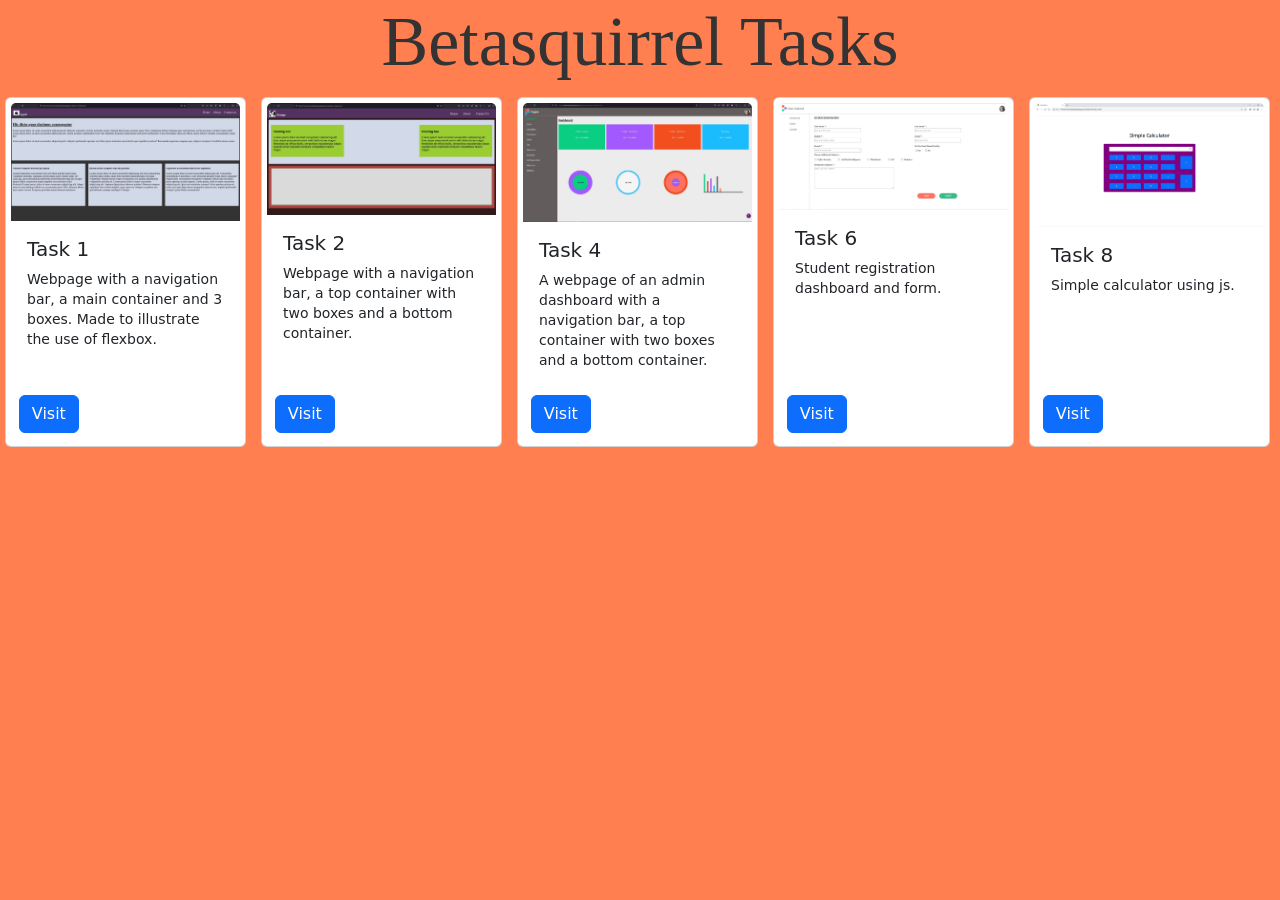
<file: index.html>
<!DOCTYPE html>
<html lang="en">
  <head>
    <meta charset="UTF-8" />
    <meta http-equiv="X-UA-Compatible" content="IE=edge" />
    <meta name="viewport" content="width=device-width, initial-scale=1.0" />
    <title>Tasks</title>
    <link rel="icon" href="https://img.icons8.com/nolan/96/list.png" type="image/png">
    <link
      href="https://cdn.jsdelivr.net/npm/bootstrap@5.0.2/dist/css/bootstrap.min.css"
      rel="stylesheet"
      integrity="sha384-EVSTQN3/azprG1Anm3QDgpJLIm9Nao0Yz1ztcQTwFspd3yD65VohhpuuCOmLASjC"
      crossorigin="anonymous"
    />
    <link
      rel="stylesheet"
      href="https://fonts.Visitogleapis.com/css?family=Tangerine"
    />
    <link rel="stylesheet" href="css/style.css" />
  </head>
  <body>
    <h1>Betasquirrel Tasks</h1>
    <div id="cards">
      <div class="card" style="width: 18rem">
        <img src="task-1/images/task-1.jpg" class="card-img-top" alt="..." />
        <div class="card-body">
          <h5 class="card-title">Task 1</h5>
          <p class="card-text">
            Webpage with a navigation bar, a main container and 3 boxes. Made to
            illustrate the use of flexbox.
          </p>
          <a
            href="https://haridinesh00.github.io/betasquirrel/task-1/index.html"
            class="btn btn-primary"
            >Visit</a
          >
        </div>
      </div>
      <div class="card" style="width: 18rem">
        <img src="task-2/images/task-2.jpg" class="card-img-top" alt="..." />
        <div class="card-body">
          <h5 class="card-title">Task 2</h5>
          <p class="card-text">
            Webpage with a navigation bar, a top container with two boxes and a
            bottom container.
          </p>
          <a
            href="https://haridinesh00.github.io/betasquirrel/task-2/index.html"
            class="btn btn-primary"
            >Visit</a
          >
        </div>
      </div>
      <div class="card" style="width: 18rem">
        <img src="task-4/images/task-4.jpg" class="card-img-top" alt="..." />
        <div class="card-body">
          <h5 class="card-title">Task 4</h5>
          <p class="card-text">
            A webpage of an admin dashboard with a navigation bar, a top
            container with two boxes and a bottom container.
          </p>
          <a
            href="https://haridinesh00.github.io/betasquirrel/task-4/index.html"
            class="btn btn-primary"
            >Visit</a
          >
        </div>
      </div>
      <div class="card" style="width: 18rem">
        <img src="task-6/images/task-6.jpg" class="card-img-top" alt="..." />
        <div class="card-body">
          <h5 class="card-title">Task 6</h5>
          <p class="card-text">
            Student registration dashboard and form.
          </p>
          <a
            href="https://haridinesh00.github.io/betasquirrel/task-6/index.html"
            class="btn btn-primary"
            >Visit</a
          >
        </div>
      </div>
      <div class="card" style="width: 18rem">
        <img src="task-8/images/task-8.png" class="card-img-top" alt="..." />
        <div class="card-body">
          <h5 class="card-title">Task 8</h5>
          <p class="card-text">
            Simple calculator using js.
          </p>
          <a
            href="https://haridinesh00.github.io/betasquirrel/task-8/index.html"
            class="btn btn-primary"
            >Visit</a
          >
        </div>
      </div>
    </div>
    <script
      src="https://cdn.jsdelivr.net/npm/bootstrap@5.0.2/dist/js/bootstrap.bundle.min.js"
      integrity="sha384-MrcW6ZMFYlzcLA8Nl+NtUVF0sA7MsXsP1UyJoMp4YLEuNSfAP+JcXn/tWtIaxVXM"
      crossorigin="anonymous"
    ></script>
  </body>
</html>
</file>
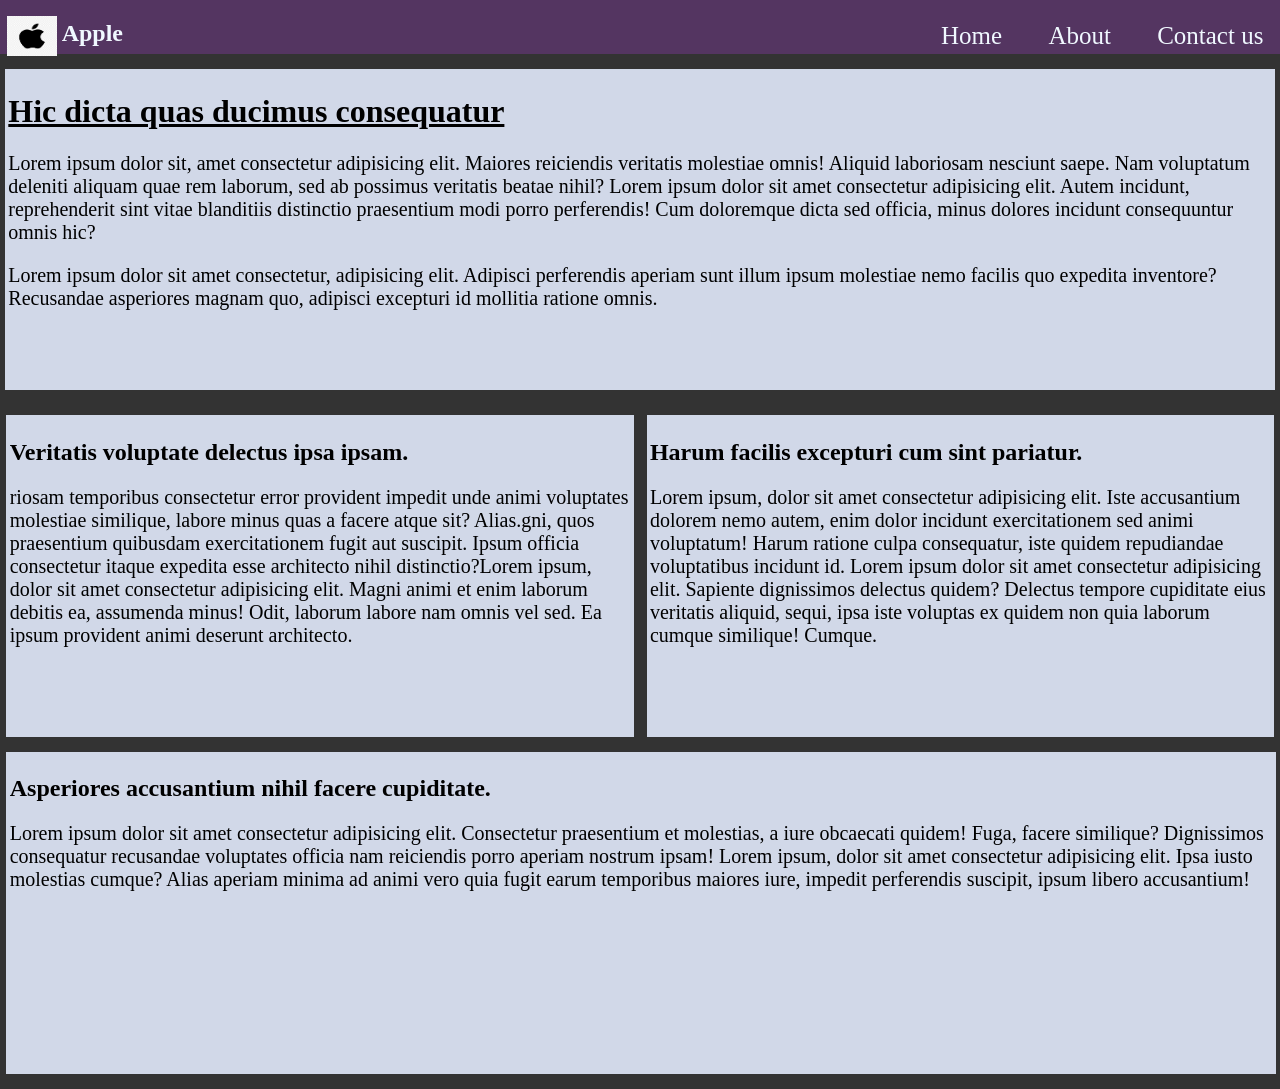
<file: task-1/index.html>
<!DOCTYPE html>
<html lang="en">
  <head>
    <meta charset="UTF-8" />
    <meta http-equiv="X-UA-Compatible" content="IE=edge" />
    <meta name="viewport" content="width=device-width, initial-scale=1.0" />
    <title>Task 4</title>
    <link rel="stylesheet" href="css/style.css" />
  </head>
  <body>
    <div id="navbar">
      <div class="left">
        <img src="images/images.png" width="50px" />
        <h2>Apple</h2>
      </div>
      <div class="right">
        <nav>
          <a href="#">Home</a>
          <a href="#">About</a>
          <a href="#">Contact us</a>
        </nav>
      </div>
    </div>
    <div id="main-container">
      <h1>Hic dicta quas ducimus consequatur</h1>
      <p>
        Lorem ipsum dolor sit, amet consectetur adipisicing elit. Maiores
        reiciendis veritatis molestiae omnis! Aliquid laboriosam nesciunt saepe.
        Nam voluptatum deleniti aliquam quae rem laborum, sed ab possimus
        veritatis beatae nihil? Lorem ipsum dolor sit amet consectetur
        adipisicing elit. Autem incidunt, reprehenderit sint vitae blanditiis
        distinctio praesentium modi porro perferendis! Cum doloremque dicta sed
        officia, minus dolores incidunt consequuntur omnis hic?
      </p>
      <p>
        Lorem ipsum dolor sit amet consectetur, adipisicing elit. Adipisci
        perferendis aperiam sunt illum ipsum molestiae nemo facilis quo expedita
        inventore? Recusandae asperiores magnam quo, adipisci excepturi id
        mollitia ratione omnis.
      </p>
    </div>
    <div class="boxes m-r m-l first">
      <h2>Veritatis voluptate delectus ipsa ipsam.</h2>
      <p>
        riosam temporibus consectetur error provident impedit unde animi
        voluptates molestiae similique, labore minus quas a facere atque sit?
        Alias.gni, quos praesentium quibusdam exercitationem fugit aut suscipit.
        Ipsum officia consectetur itaque expedita esse architecto nihil
        distinctio?Lorem ipsum, dolor sit amet consectetur adipisicing elit.
        Magni animi et enim laborum debitis ea, assumenda minus! Odit, laborum
        labore nam omnis vel sed. Ea ipsum provident animi deserunt architecto.
      </p>
    </div>
    <div class="boxes m-r second">
      <h2>Harum facilis excepturi cum sint pariatur.</h2>
      <p>
        Lorem ipsum, dolor sit amet consectetur adipisicing elit. Iste
        accusantium dolorem nemo autem, enim dolor incidunt exercitationem sed
        animi voluptatum! Harum ratione culpa consequatur, iste quidem
        repudiandae voluptatibus incidunt id. Lorem ipsum dolor sit amet
        consectetur adipisicing elit. Sapiente dignissimos delectus quidem?
        Delectus tempore cupiditate eius veritatis aliquid, sequi, ipsa iste
        voluptas ex quidem non quia laborum cumque similique! Cumque.
      </p>
    </div>
    <div class="boxes third">
      <h2>Asperiores accusantium nihil facere cupiditate.</h2>
      <p>
        Lorem ipsum dolor sit amet consectetur adipisicing elit. Consectetur
        praesentium et molestias, a iure obcaecati quidem! Fuga, facere
        similique? Dignissimos consequatur recusandae voluptates officia nam
        reiciendis porro aperiam nostrum ipsam! Lorem ipsum, dolor sit amet
        consectetur adipisicing elit. Ipsa iusto molestias cumque? Alias aperiam
        minima ad animi vero quia fugit earum temporibus maiores iure, impedit
        perferendis suscipit, ipsum libero accusantium!
      </p>
    </div>
  </body>
</html>
</file>
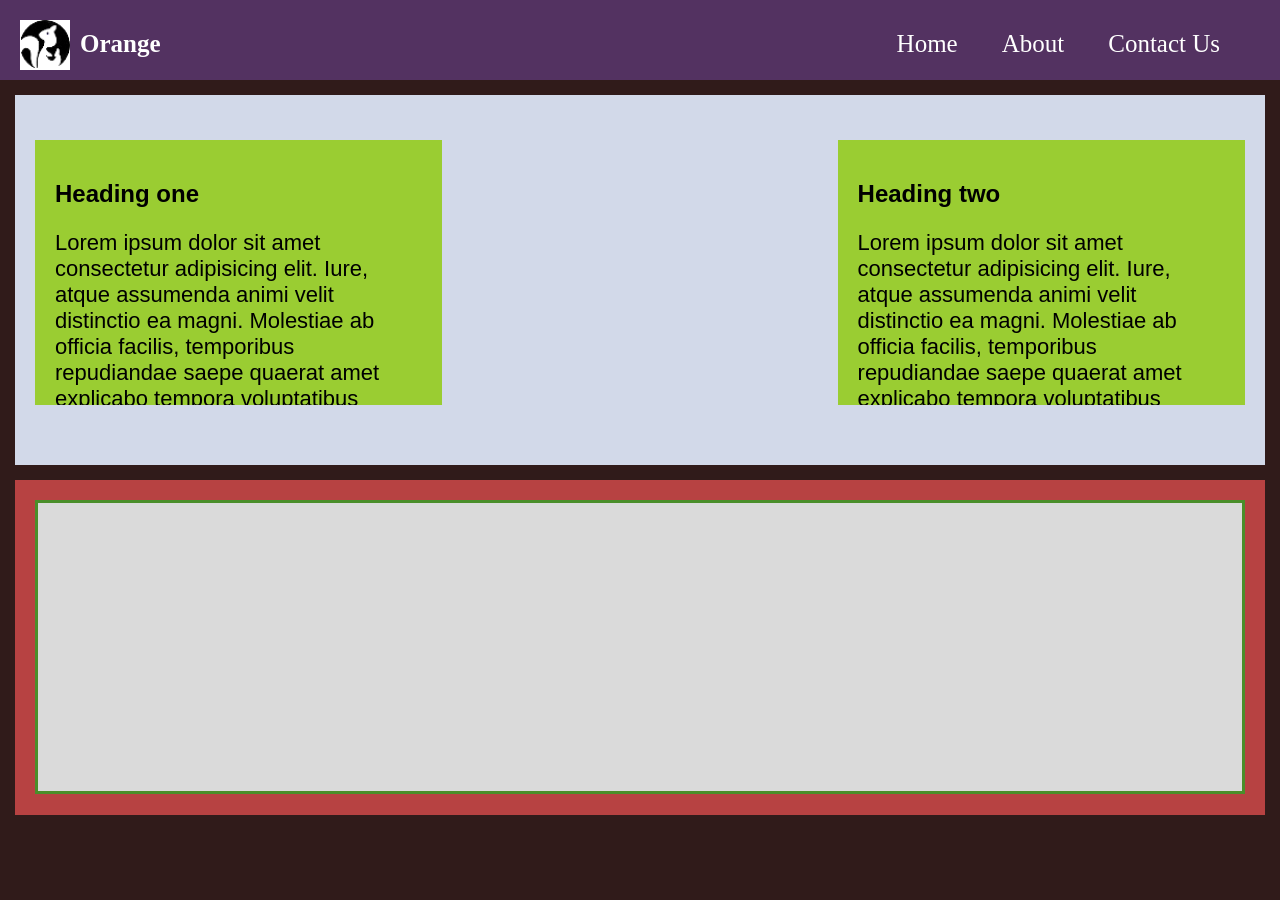
<file: task-2/index.html>
<!DOCTYPE html>
<html lang="en">
  <head>
    <meta charset="UTF-8" />
    <meta http-equiv="X-UA-Compatible" content="IE=edge" />
    <meta name="viewport" content="width=device-width, initial-scale=1.0" />
    <title>Task 2</title>
    <link rel="stylesheet" href="css/style.css" />
  </head>
  <body>
    <div id="navbar">
      <div class="left">
        <img src="images/beta.png" alt="logo" />
        <h2>Orange</h2>
      </div>
      <div class="right">
        <nav>
          <a href="home.html">Home</a>
          <a href="about.html">About</a>
          <a href="contact.html">Contact Us</a>
        </nav>
      </div>
    </div>
    <div id="top-container">
      <div id="box1">
        <div class="content-1">
          <h2>Heading one</h2>
          <p>
            Lorem ipsum dolor sit amet consectetur adipisicing elit. Iure, atque
            assumenda animi velit distinctio ea magni. Molestiae ab officia
            facilis, temporibus repudiandae saepe quaerat amet explicabo tempora
            voluptatibus facere magni.
          </p>
        </div>
      </div>
      <div id="box2">
        <div class="content-2">
          <h2>Heading two</h2>
          <p>
            Lorem ipsum dolor sit amet consectetur adipisicing elit. Iure, atque
            assumenda animi velit distinctio ea magni. Molestiae ab officia
            facilis, temporibus repudiandae saepe quaerat amet explicabo tempora
            voluptatibus facere magni.
          </p>
        </div>
      </div>
    </div>
    <div id="bottom-container">
      <div id="bottom-inside"></div>
    </div>
  </body>
</html>
</file>
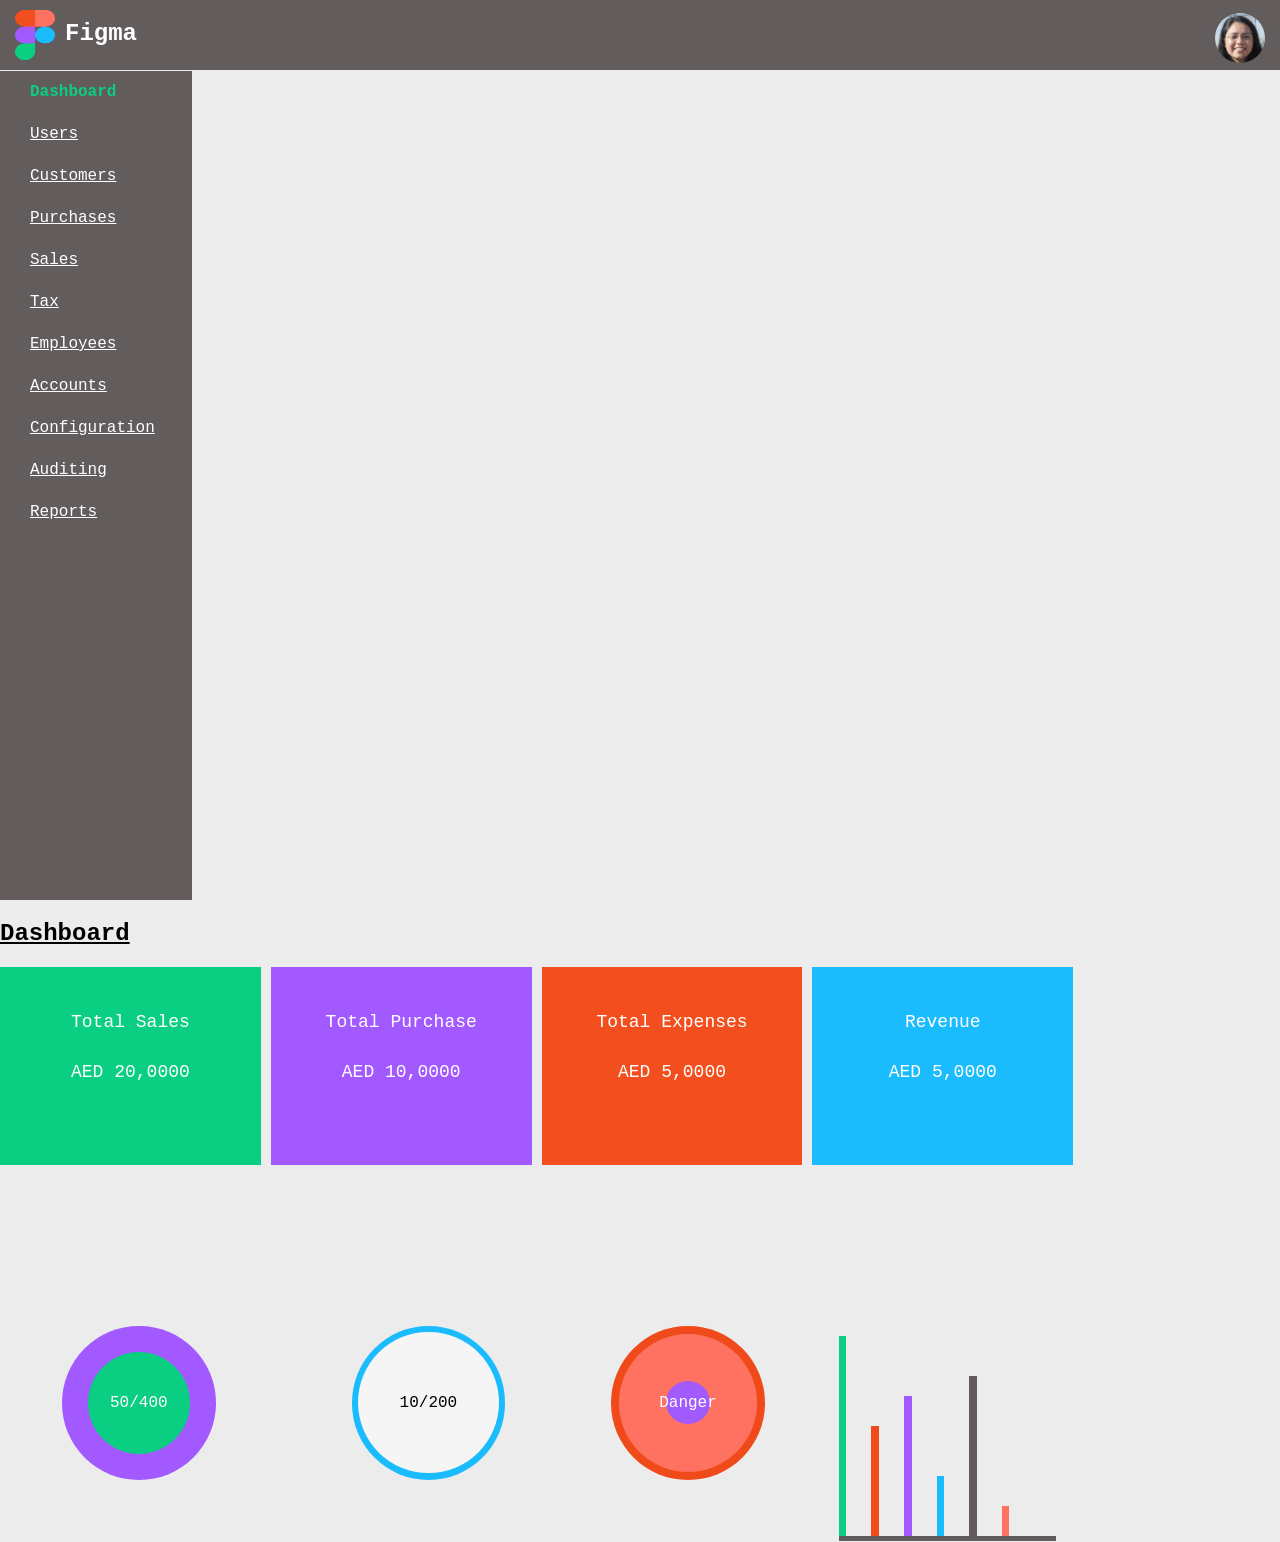
<file: task-4/index.html>
<!DOCTYPE html>
<html lang="en">
  <head>
    <meta charset="UTF-8" />
    <meta http-equiv="X-UA-Compatible" content="IE=edge" />
    <meta name="viewport" content="width=device-width, initial-scale=1.0" />
    <title>Task 4</title>
    <link rel="stylesheet" href="css/style.css" />
  </head>
  <body>
    <div id="navbar">
      <div class="left">
        <img src="images/figma.png" alt="logo" />
        <h2>Figma</h2>
      </div>
      <div class="right">
        <img
          src="images/profile.jpg"
          alt="profile"
          style="border-radius: 50%"
        />
      </div>
    </div>
    <div id="style-bar">
      <a
        href="#"
        style="text-decoration: none; color: #0ace82; font-weight: bold"
        >Dashboard</a
      >
      <a href="#">Users</a>
      <a href="#">Customers</a>
      <a href="#">Purchases</a>
      <a href="#">Sales</a>
      <a href="#">Tax</a>
      <a href="#">Employees</a>
      <a href="#">Accounts</a>
      <a href="#">Configuration</a>
      <a href="#">Auditing</a>
      <a href="#">Reports</a>
    </div>
    <div id="main-container">
      <h2><u>Dashboard</u></h2>
      <div id="top-container">
        <div class="boxes" id="box1">
          Total Sales <span> AED 20,0000 </span>
        </div>
        <div class="boxes" id="box2">
          Total Purchase <span> AED 10,0000 </span>
        </div>
        <div class="boxes" id="box3">
          Total Expenses <span> AED 5,0000 </span>
        </div>
        <div class="boxes" id="box4">Revenue <span> AED 5,0000 </span></div>
      </div>
      <div id="bottom-container">
        <div class="circle" id="circle-1">
          <div id="inner1">50/400</div>
        </div>
        <div class="circle" id="circle-2">
          <div id="inner2">10/200</div>
        </div>
        <div class="circle" id="circle-3">
          <div id="inner3"><div id="inner31">Danger</div></div>
        </div>
        <div id="bar-graph">
          <div id="bar1"></div>
          <div id="bar2"></div>
          <div id="bar3"></div>
          <div id="bar4"></div>
          <div id="bar5"></div>
          <div id="bar6"></div>
        </div>
      </div>
    </div>
  </body>
</html>
</file>
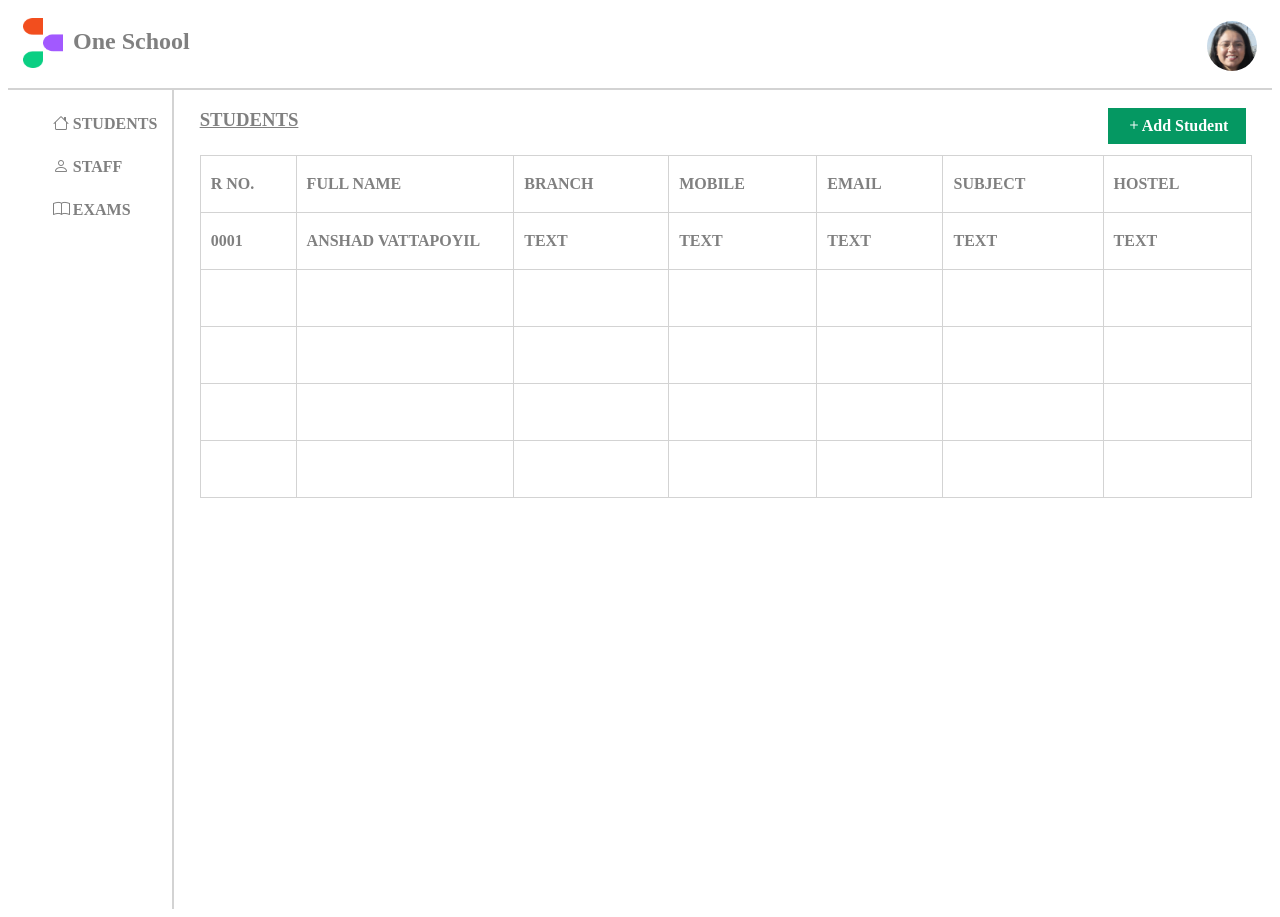
<file: task-6/index.html>
<!DOCTYPE html>
<html lang="en">
<head>
    <meta charset="UTF-8">
    <meta http-equiv="X-UA-Compatible" content="IE=edge">
    <meta name="viewport" content="width=device-width, initial-scale=1.0">
    <title>Task-6</title>
    <link rel="stylesheet" href="https://cdn.jsdelivr.net/npm/bootstrap-icons@1.10.3/font/bootstrap-icons.css">
    <link rel="stylesheet" href="css/style.css" />
</head>
<body>
    <div id="navbar">
        <div class="left">
          <img src="images/logo.png" alt="logo" />
          <h2>One School</h2>
        </div>
        <div class="right">
          <img
            src="images/profile.jpg"
            alt="profile"
            style="border-radius: 50%"
          />
        </div>
      </div>
    <div class="main">
      <div class="sidebar">
        <nav>
            <a href="#"><i class="bi bi-house"></i> STUDENTS</a>
            <a href="#"><i class="bi bi-person"></i> STAFF</a>
            <a href="#"><i class="bi bi-book"></i> EXAMS</a>
        </nav>
      </div>
      <div class="main-content">
        <div class="left-main">
          <h3>STUDENTS</h3>
        </div>
        <div class="right-main">
          <a href="register.html"><i class="bi bi-plus"></i>Add Student</a>
        </div>
        <div class="table-div">
          <table>
            <tr>
              <th>R NO.</th>
              <th>FULL NAME</th>
              <th>BRANCH</th>
              <th>MOBILE</th>
              <th>EMAIL</th>
              <th>SUBJECT</th>
              <th>HOSTEL</th>
            </tr>
            <tr>
              <td>0001</td>
              <td>ANSHAD VATTAPOYIL</td>
              <td>TEXT</td>
              <td>TEXT</td>
              <td>TEXT</td>
              <td>TEXT</td>
              <td>TEXT</td>
            </tr>
            <tr>
              <td></td>
              <td></td>
              <td></td>
              <td></td>
              <td></td>
              <td></td>
              <td></td>
            </tr>
            <tr>
              <td></td>
              <td></td>
              <td></td>
              <td></td>
              <td></td>
              <td></td>
              <td></td>
            </tr>
            <tr>
              <td></td>
              <td></td>
              <td></td>
              <td></td>
              <td></td>
              <td></td>
              <td></td>
            </tr>
            <tr>
              <td></td>
              <td></td>
              <td></td>
              <td></td>
              <td></td>
              <td></td>
              <td></td>
            </tr>
          </table>
        </div>
      </div>
    </div>
</body>
</html>
</file>
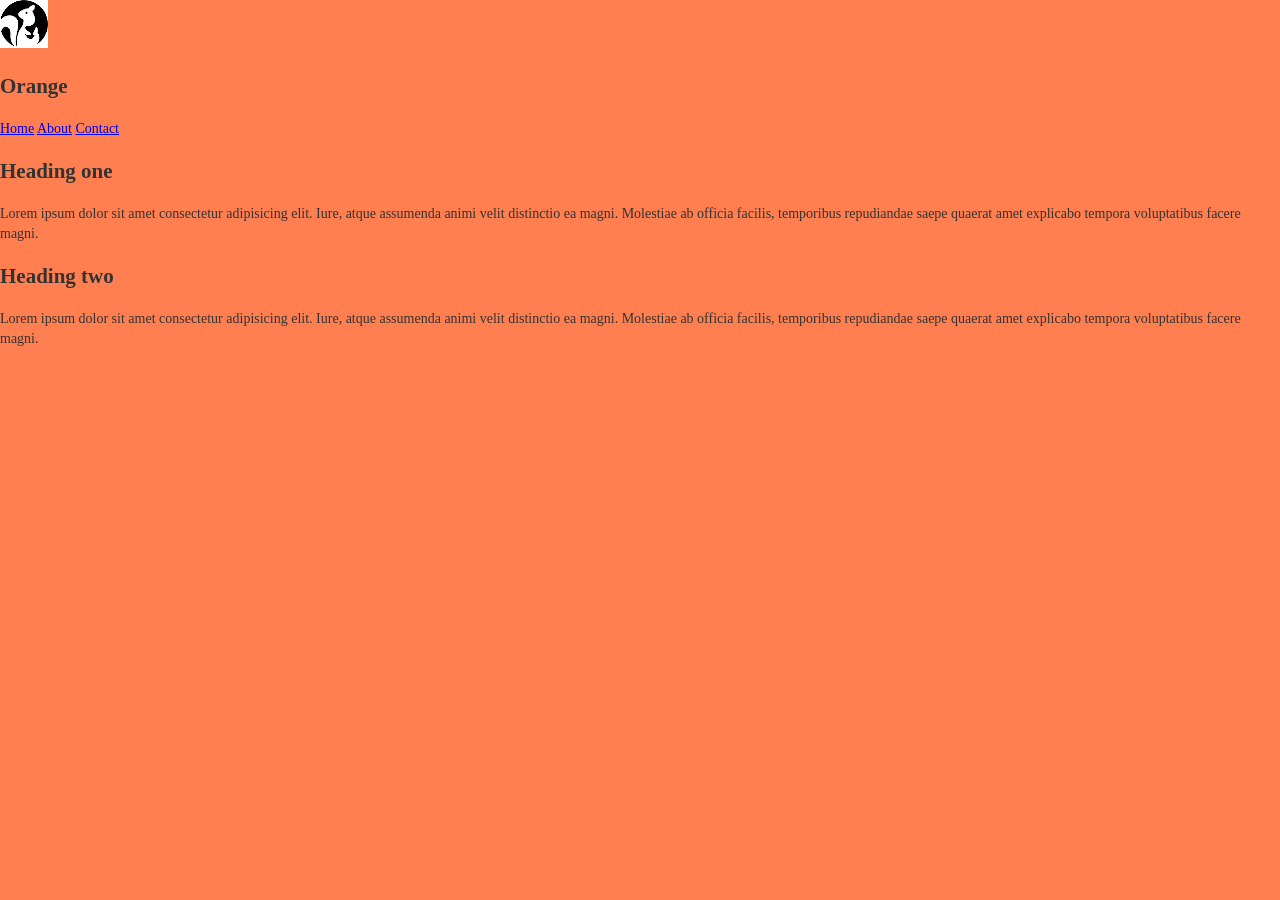
<file: home.html>
<!DOCTYPE html>
<html>
<head>
    <title>Home</title>
    <link rel="stylesheet" href="css/style.css">
</head>
<body>
    <div id = "navbar">
        <div class = "left">
            <img src="images/logo-removebg-preview.png" alt="logo">
            <h2>Orange</h2>
        </div>
        <div class = "right">
            <nav>
                <a href="home.html">Home</a>
                <a href="about.html">About</a>
                <a href="contact.html">Contact</a>
            </nav>
        </div>
    </div>
    <div id ="top-container">
        <div id = "box1">
            <h2>Heading one</h2>
            <p>Lorem ipsum dolor sit amet consectetur adipisicing elit. 
                Iure, atque assumenda animi velit distinctio ea magni. Molestiae ab officia facilis, temporibus repudiandae saepe quaerat amet explicabo tempora voluptatibus facere magni.</p>
        </div>
        <div id = "box2">
            <h2>Heading two</h2>
            <p>Lorem ipsum dolor sit amet consectetur adipisicing elit. 
                Iure, atque assumenda animi velit distinctio ea magni. Molestiae ab officia facilis, temporibus repudiandae saepe quaerat amet explicabo tempora voluptatibus facere magni.</p>
        </div>
    </div>
    <div id = "bottom-container">
    </div>
</body>
</html>
</file>
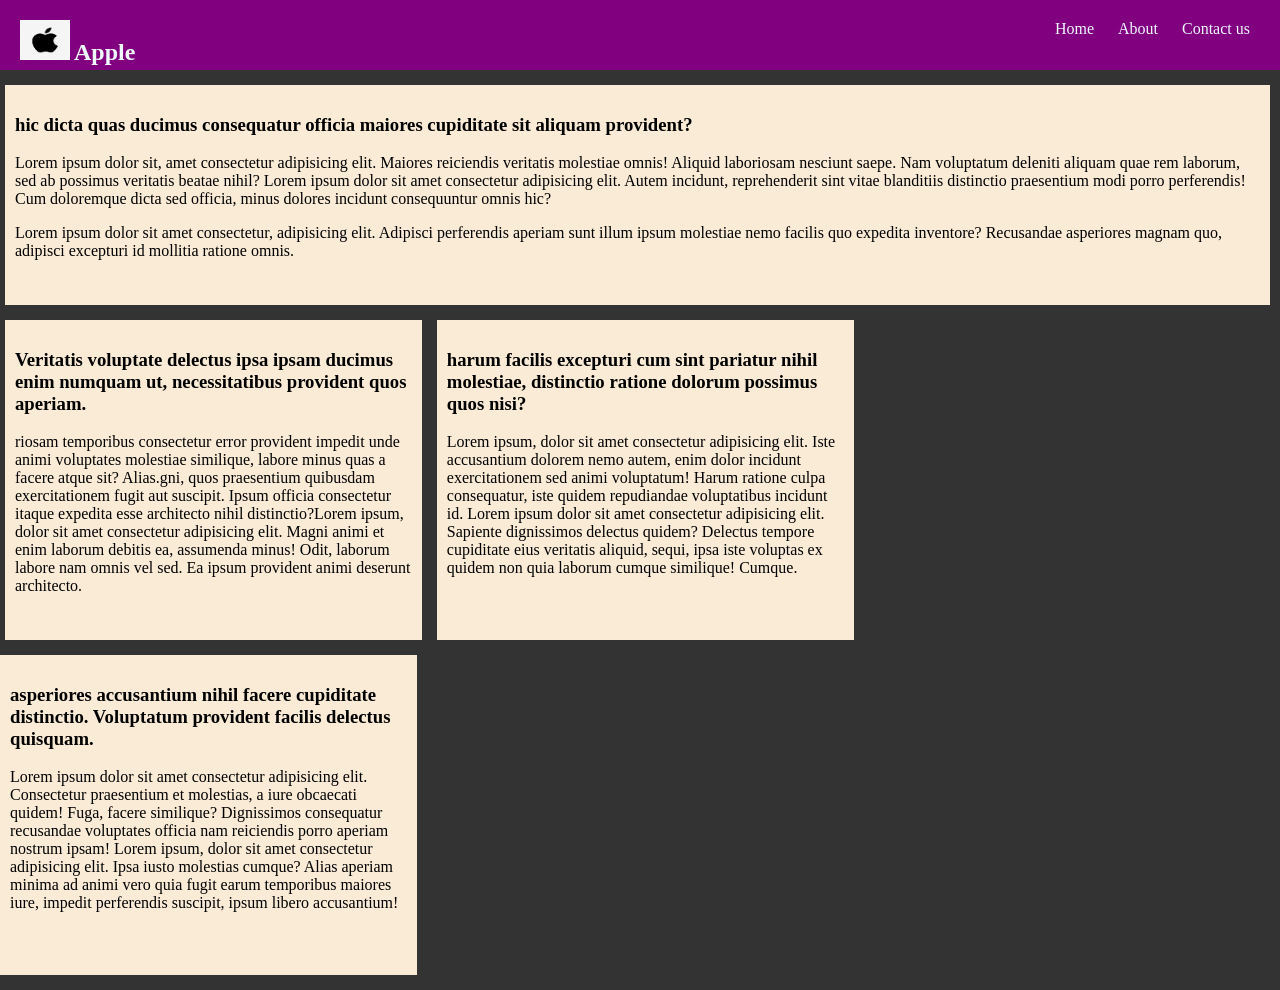
<file: task-1/task1.html>
<!DOCTYPE html>
<html lang="en">
    <head>
        <title>task 1</title>
        <link rel="stylesheet" href="css/task1.css">
    </head>
    <body>
    <div id="navbar">
        <div class="left">
            <img src="../images/images.png" width="50px">
            <h2>Apple</h2>
        </div>
        <div class="right">
            <nav>
                <a href="#">Home</a>
                <a href="#">About</a>
                <a href="#">Contact us</a>
            </nav>
        </div>
    </div>
    <div id="main-container">
        <h3>hic dicta quas ducimus consequatur officia maiores cupiditate sit aliquam provident?</h3>
        <p>
            Lorem ipsum dolor sit, amet consectetur adipisicing elit. Maiores reiciendis veritatis molestiae omnis! Aliquid laboriosam nesciunt saepe. Nam voluptatum deleniti aliquam quae rem laborum, sed ab possimus veritatis beatae nihil?
            Lorem ipsum dolor sit amet consectetur adipisicing elit. Autem incidunt, reprehenderit sint vitae blanditiis distinctio praesentium modi porro perferendis! Cum doloremque dicta sed officia, minus dolores incidunt consequuntur omnis hic?
        </p>
        <p>Lorem ipsum dolor sit amet consectetur, adipisicing elit. Adipisci perferendis aperiam sunt illum ipsum molestiae nemo facilis quo expedita inventore? Recusandae asperiores magnam quo, adipisci excepturi id mollitia ratione omnis.         
        </p>
    </div>
    <div class="boxes m-r m-l">
        <h3>Veritatis voluptate delectus ipsa ipsam ducimus enim numquam ut, necessitatibus provident quos aperiam.</h3>
        <p>riosam temporibus consectetur error provident impedit unde animi voluptates molestiae similique, labore minus quas a facere atque sit? Alias.gni, quos praesentium quibusdam exercitationem fugit aut suscipit. Ipsum officia consectetur itaque expedita esse architecto nihil distinctio?Lorem ipsum, dolor sit amet consectetur adipisicing elit. Magni animi et enim laborum debitis ea, assumenda minus! Odit, laborum labore nam omnis vel sed. Ea ipsum provident animi deserunt architecto.
        </p>
    </div>
    <div class="boxes m-r">
        <h3>harum facilis excepturi cum sint pariatur nihil molestiae, distinctio ratione dolorum possimus quos nisi?</h3>
        <p>Lorem ipsum, dolor sit amet consectetur adipisicing elit. Iste accusantium dolorem nemo autem, enim dolor incidunt exercitationem sed animi voluptatum! Harum ratione culpa consequatur, iste quidem repudiandae voluptatibus incidunt id.
            Lorem ipsum dolor sit amet consectetur adipisicing elit. Sapiente dignissimos delectus quidem? Delectus tempore cupiditate eius veritatis aliquid, sequi, ipsa iste voluptas ex quidem non quia laborum cumque similique! Cumque.
        </p>  
    </div>
    <div class="boxes third">
        <h3>asperiores accusantium nihil facere cupiditate distinctio. Voluptatum provident facilis delectus quisquam.</h3>
        <p>Lorem ipsum dolor sit amet consectetur adipisicing elit. Consectetur praesentium et molestias, a iure obcaecati quidem! Fuga, facere similique? Dignissimos consequatur recusandae voluptates officia nam reiciendis porro aperiam nostrum ipsam!
            Lorem ipsum, dolor sit amet consectetur adipisicing elit. Ipsa iusto molestias cumque? Alias aperiam minima ad animi vero quia fugit earum temporibus maiores iure, impedit perferendis suscipit, ipsum libero accusantium!
        </p>
    </div>
    </body>
</html>
</file>
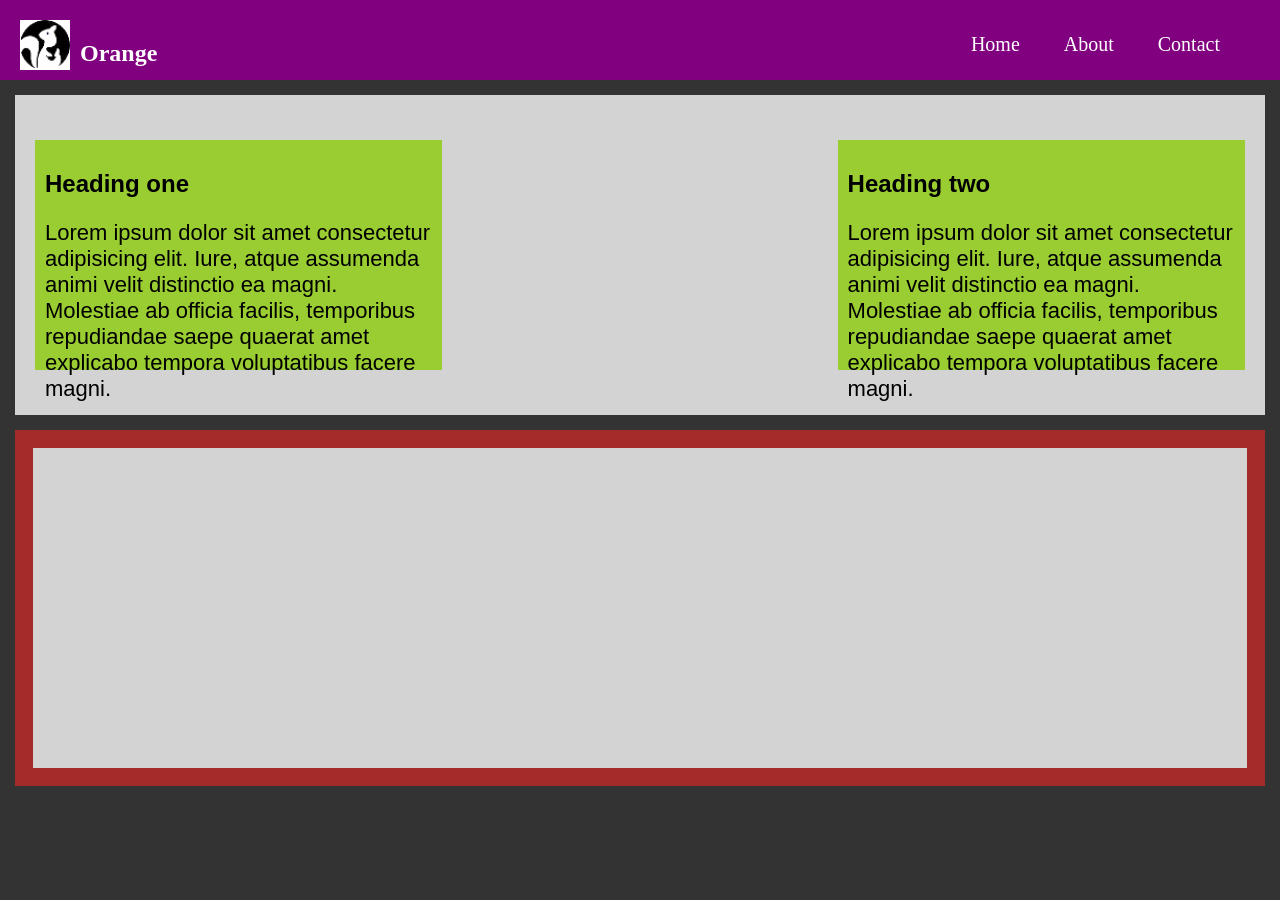
<file: task-2/task2.html>
<!DOCTYPE html>
<html>
<head>
    <title>Home</title>
    <link rel="stylesheet" href="css/task2.css">
</head>
<body>
    <div id = "navbar">
        <div class = "left">
            <img src="../images/beta.png" alt="logo">
            <h2>Orange</h2>
        </div>
        <div class = "right">
            <nav>
                <a href="home.html">Home</a>
                <a href="about.html">About</a>
                <a href="contact.html">Contact</a>
            </nav>
        </div>
    </div>
    <div id ="top-container">
        <div id = "box1">
            <h2>Heading one</h2>
            <p>Lorem ipsum dolor sit amet consectetur adipisicing elit. 
                Iure, atque assumenda animi velit distinctio ea magni. Molestiae ab officia facilis, temporibus repudiandae saepe quaerat amet explicabo tempora voluptatibus facere magni.</p>
        </div>
        <div id = "box2">
            <h2>Heading two</h2>
            <p>Lorem ipsum dolor sit amet consectetur adipisicing elit. 
                Iure, atque assumenda animi velit distinctio ea magni. Molestiae ab officia facilis, temporibus repudiandae saepe quaerat amet explicabo tempora voluptatibus facere magni.</p>
        </div>
    </div>
    <div id = "bottom-container">
    </div>
</body>
</html>
</file>
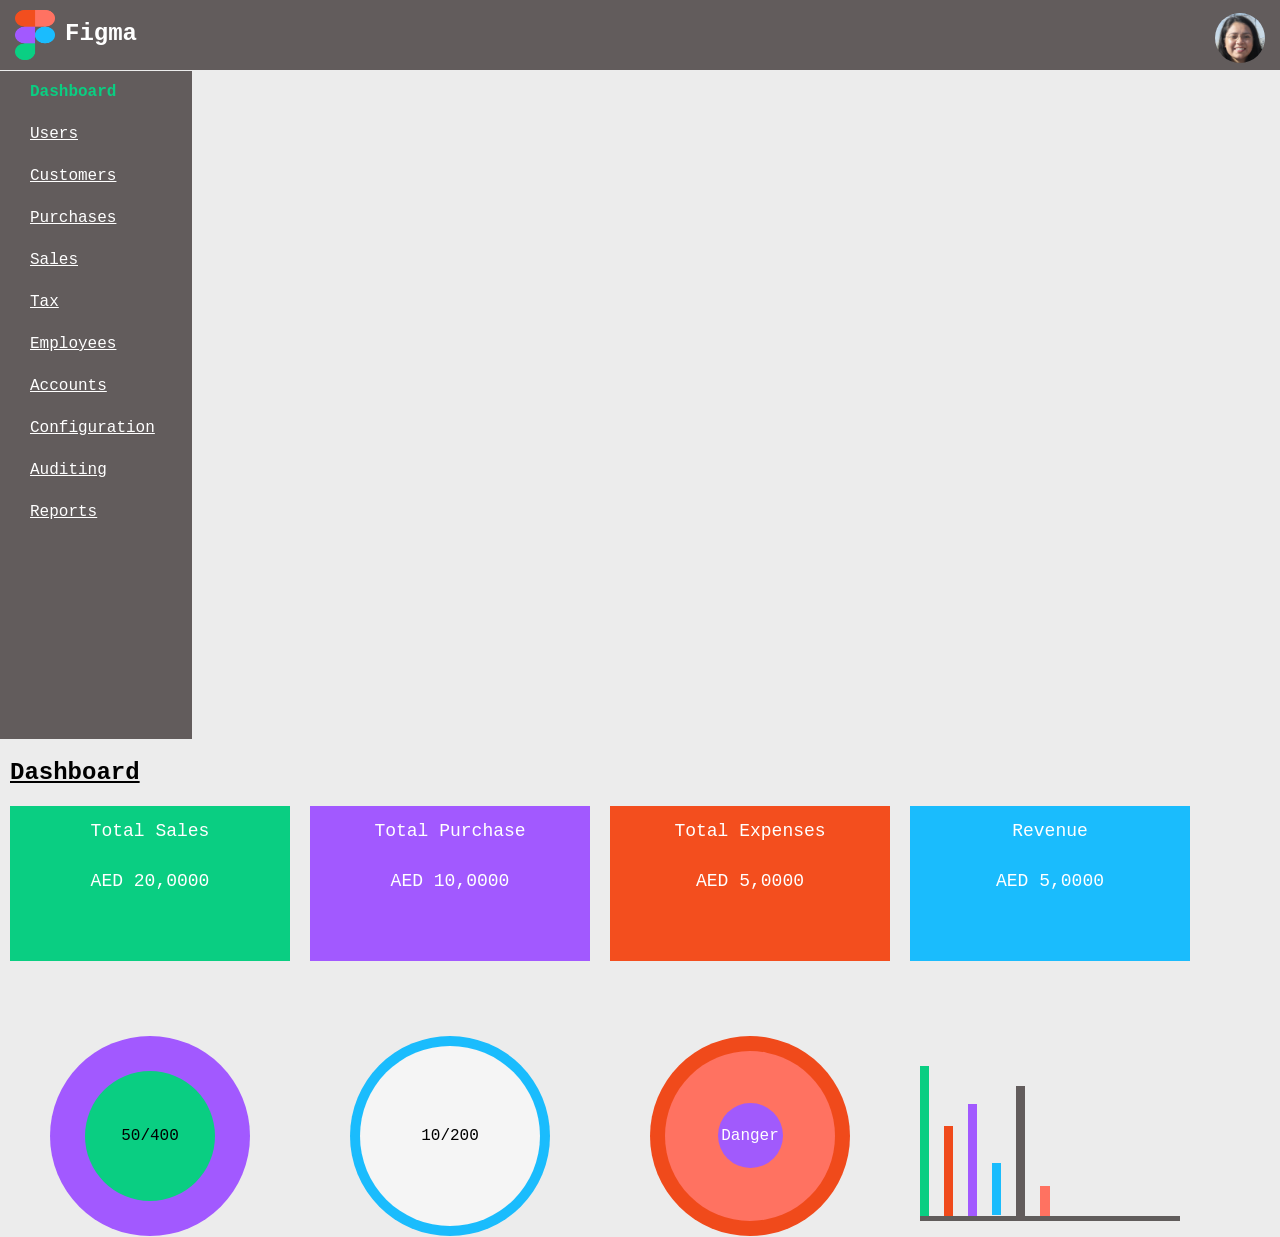
<file: task-4/task4.html>
<!DOCTYPE html>
<html>
  <head>
    <title>Task 4</title>
    <link rel="stylesheet" href="css/task4.css" />
  </head>
  <body>
    <div id="navbar">
      <div class="left">
        <img src="../images/figma.png" alt="logo" />
        <h2>Figma</h2>
      </div>
      <div class="right">
        <img src="../images/profile.jpg" alt="profile" style="border-radius: 50%;">
      </div>
    </div>
    <div id = "style-bar">
            <a href = "#" style="text-decoration: none; color: #0ACE82; font-weight: bold;">Dashboard</a>
            <a href = "#">Users</a>
            <a href = "#">Customers</a>
            <a href = "#">Purchases</a>
            <a href = "#">Sales</a>
            <a href = "#">Tax</a>
            <a href = "#">Employees</a>
            <a href = "#">Accounts</a>
            <a href = "#">Configuration</a>
            <a href = "#">Auditing</a>
            <a href = "#">Reports</a>
    </div>
    <div id = "main-container">
      <h2><u>Dashboard</h2></u>
      <div id = "top-container">
        <div class="boxes" id = "box1">Total Sales <span> AED 20,0000 </span></div>
        <div class="boxes" id = "box2">Total Purchase <span> AED 10,0000 </span></div>
        <div class="boxes" id = "box3">Total Expenses <span> AED 5,0000 </span></div>
        <div class="boxes" id = "box4">Revenue <span> AED 5,0000 </span></div>
      </div>
      <div id="bottom-container">
        <div class="circle" id="circle-1">
          <div id = "inner1">50/400</div>
        </div>
        <div class="circle" id="circle-2">
          <div id = "inner2">10/200</div>
        </div>
        <div class="circle" id="circle-3">
          <div id = "inner3"><div id = "inner31">Danger</div></div>
        </div>
        <div id = "bar-graph">
          <div id = "bar1"></div>
          <div id = "bar2"></div>
          <div id = "bar3"></div>
          <div id = "bar4"></div>
          <div id = "bar5"></div>
          <div id = "bar6"></div>
        </div>
      </div>
    </div>
  </body>
</html>
</file>
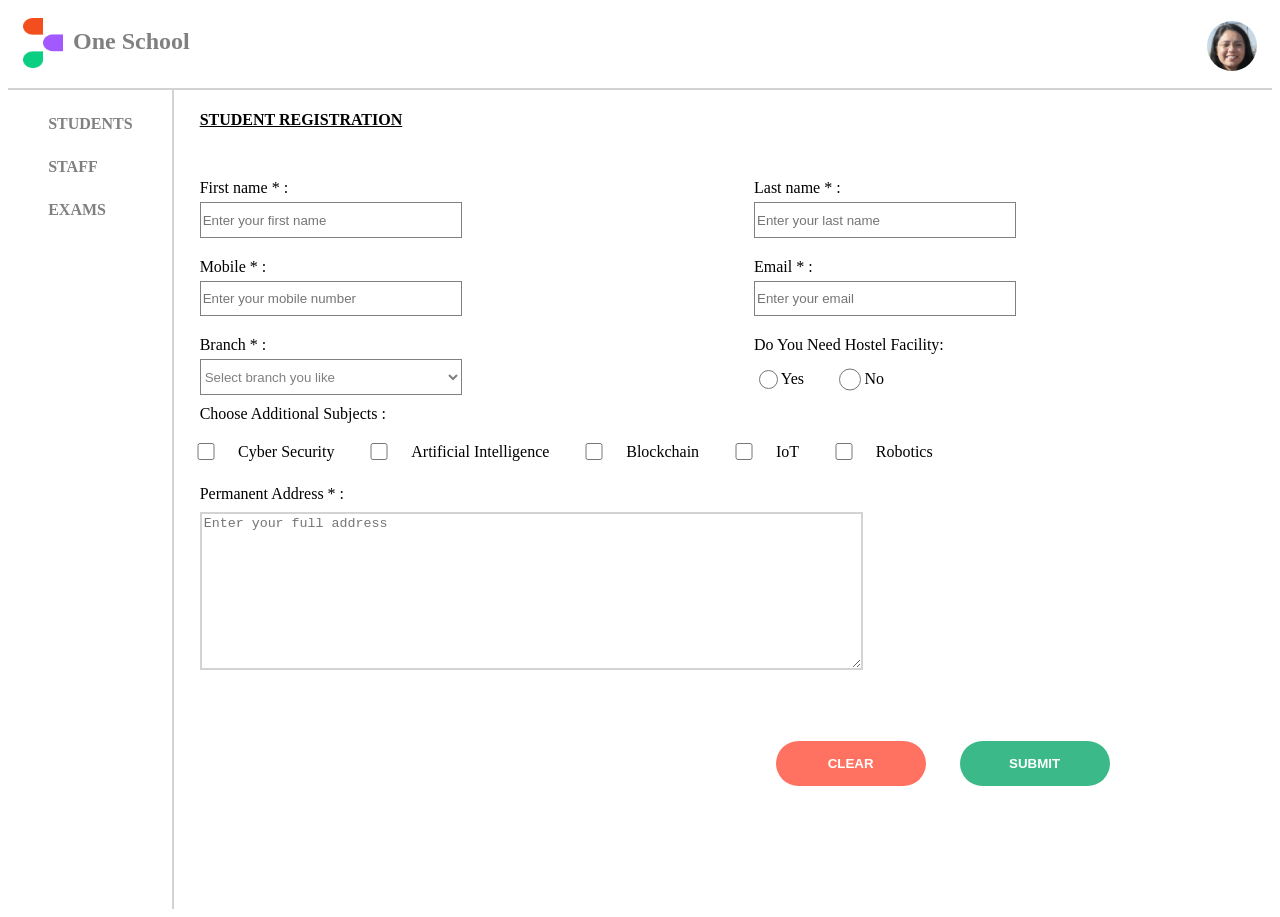
<file: task-6/register.html>
<!DOCTYPE html>
<html lang="en">
  <head>
    <meta charset="UTF-8" />
    <meta http-equiv="X-UA-Compatible" content="IE=edge" />
    <meta name="viewport" content="width=device-width, initial-scale=1.0" />
    <title>Register</title>
    <link rel="stylesheet" href="css/register.css" />
  </head>
  <body>
    <div id="navbar">
      <div class="left">
        <img src="images/logo.png" alt="logo" />
        <h2>One School</h2>
      </div>
      <div class="right">
        <img
          src="images/profile.jpg"
          alt="profile"
          style="border-radius: 50%"
        />
      </div>
    </div>
    <div class="main">
      <div class="sidebar">
        <nav>
          <a href="#">STUDENTS</a>
          <a href="#">STAFF</a>
          <a href="#">EXAMS</a>
        </nav>
      </div>
      <div class="main-content">
        <form action="">
          <h4 class="main-heading">STUDENT REGISTRATION</h4>
          <div class="form-main">
            <div class="left-main">
              <label for="First Name">First name * :</label>
              <input
                type="text"
                name=""
                id="fn"
                placeholder="Enter your first name"
              />
              <label for="Last Name" class="mob-only">Last name * :</label>
              <input
                type="text"
                class="mob-only"
                placeholder="Enter your last name"
              />
              <label for="">Mobile * :</label>
              <input type="tel" placeholder="Enter your mobile number" />
              <label for="" class="mob-only">Email * :</label>
              <input
                type="text"
                class="mob-only"
                placeholder="Enter your email"
              />
              <label for="">Branch * :</label>
              <select name="" id="">
                <option value="" disabled selected hidden>
                  Select branch you like
                </option>
                <option value="">Computer Science Engineering</option>
                <option value="">Civil Engineering</option>
                <option value="">Mechanical Engineering</option>
              </select>
              <label for="Hostel Facility" class="mob-only"
                >Do You Need Hostel Facility:</label
              >
              <div class="hostel-radio" id="mob-only">
                <div class="left-radio">
                  <input type="radio" name="hostel" id="yes" />
                  <label for="yes">Yes</label>
                </div>
                <div class="right-radio">
                  <input type="radio" name="hostel" id="no" />
                  <label for="no">No</label>
                </div>
              </div>
              <label for="additional sub" id="ad_label"
                >Choose Additional Subjects :
              </label>
              <div class="check">
                <div><input type="checkbox" name="ad_sub" id="ch1" />
                  <label for="">Cyber Security</label></div>
                <div><input type="checkbox" name="ad_sub" id="" />
                  <label for="">Artificial Intelligence</label></div>
                <div><input type="checkbox" name="ad_sub" id="" />
                  <label for="">Blockchain</label></div>
                <div><input type="checkbox" name="ad_sub" id="" />
                  <label for="">IoT</label></div>
                <div><input type="checkbox" name="ad_sub" id="" />
                  <label for="">Robotics</label></div>
              </div>
              <div class="address">
                <label for="">Permanent Address * :</label>
                <textarea
                  name=""
                  id=""
                  cols="80"
                  rows="10"
                  placeholder="Enter your full address"
                ></textarea>
              </div>
              <div class="btn-main">
                <div class="buttons">
                  <button type="reset" id="clr">CLEAR</button>
                  <button type="submit" id="sub">SUBMIT</button>
                </div>
              </div>
              
            </div>
            <div class="right-main">
              <label for="Last Name">Last name * :</label>
              <input type="text" placeholder="Enter your last name" />
              <label for="">Email * :</label>
              <input type="text" placeholder="Enter your email" />
              <label for="Hostel Facility">Do You Need Hostel Facility:</label>
              <div class="hostel-radio">
                <div class="left-radio">
                  <input type="radio" name="hostel" id="yes" />
                  <label for="yes">Yes</label>
                </div>
                <div class="right-radio">
                  <input type="radio" name="hostel" id="no" />
                  <label for="no">No</label>
                </div>
              </div>
            </div>
          </div>
        </form>
      </div>
    </div>
  </body>
</html>
</file>
<file: css/style.css>
body {
  background-color: coral;
  font-size: 14px;
  line-height: 1.42857143;
  color: #333;
  margin: 0;
  padding: 0;
}
body h1 {
  text-align: center;
  font-family: "Tangerine", serif;
  font-size: 70px;
}
#cards {
  position: relative;
  display: flex;
  justify-content: center;
}
.card {
  position: relative;
  float: left;
  padding: 5px;
  margin: 5px;
  margin-right: 10px;
  height: 350px;
  overflow-y: auto;
}
.btn {
  position: absolute;
  bottom: 1vw;
  left: 1vw;
}
@media only screen and (max-width: 768px) {
  #cards {
    width: 100vw;
    display: block;
    margin-left: auto;
    margin-right: auto;
  }
  .card {
    float: none;
    width: 100vw;
    margin-left: calc((100vw - 286px)/2);
  }
}
</file>
<file: task-1/css/style.css>
body {
  background-color: #333;
  margin: 0 auto;
}
#navbar {
  background-color: #543561;
  height: 60px;
  margin-bottom: 15px;
}
#main-container {
  background-color: #d1d8e8;
  height: 35vh;
  margin-bottom: 25px;
  margin-left: 5px;
  margin-right: 5px;
  overflow-y: auto;
}
.boxes {
  background-color: #d1d8e8;
  width: 31.15%;
  height: 35vh;
  float: left;
  margin-bottom: 15px;
  overflow-y: auto;
}
.m-r {
  margin-right: 25px;
}
.m-l {
  margin-left: 0.26vw;
}
div {
  padding: 10px;
}
#main-container h1 {
  text-decoration: underline;
}
.left img {
  height: 40px;
  margin-right: 5px;
  float: left;
}
.left h2 {
  float: left;
  color: aliceblue;
  margin-top: 5px;
}
.right {
  float: right;
  font-size: 25px;
  margin-top: -15px;
}
a {
  text-decoration: none;
  color: aliceblue;
  padding: 10px;
  margin-left: 20px;
}
p {
  font-size: 20px;
}
@media screen and (max-width: 768px) {
  #navbar {
    width: 100vw;
    height: 60px;
  }
  #main-container {
    width: 100vw;
    margin-bottom: 10px;
    margin-left: 0px;
    margin-right: -2px;
  }
  .boxes {
    width: 100%;
    height: 100%;
    margin-bottom: 10px;
    overflow: auto;
  }
  .m-r {
    margin-right: -2px;
  }
  .m-l {
    margin-left: 0px;
  }
  .left {
    float: none;
  }
  .right {
    display: none;
  }
  .left img {
    height: 40px;
  }
  .left h2 {
    display: inline;
    color: aliceblue;
  }
  a {
    text-decoration: none;
    color: aliceblue;
    padding: 10px;
  }
  p {
    overflow-x: scroll;
  }
}
@media screen and (min-width: 769px) and (max-width: 1754px) {
  #navbar {
    height: 5.23vh;
  }
  div {
    padding: 0.26vw;
  }
  .left img{
    margin-top: 1vh;
  }
  .left h2 {
    margin-top: 1.5vh;
  }
  .right {
    margin-top: 1vh;
    font-size: 25px;
  }
  .m-r {
    margin-right: 0;
  }
  .m-l {
    margin-left: 0;
  }
  .first,
  .second {
    width: 48.5vw;
    overflow: auto;
  }
  .first {
    margin-right: 1vw;
    margin-left: 0.5vw;
  }
  .second {
    margin-right: 0;
  }
  .third {
    width: 98.7vw;
    margin-left: 0.5vw;
  }
}
</file>
<file: task-2/css/style.css>
body {
  background-color: #301b1a;
  margin: 0 auto;
}
#navbar {
  background-color: #533261;
  height: 60px;
  color: white;
  display: flex;
  margin-bottom: 15px;
  justify-content: space-between;
}
div {
  padding: 10px;
}
.left {
  display: flex;
}
.right {
  float: right;
  margin-top: 10px;
}
nav {
  margin-right: 20px;
}
.left img {
  float: left;
  width: 50px;
  height: 50px;
  margin-right: 10px;
}
.left h2 {
  float: left;
  margin-top: 10px;
  font-size: 25px;
}
a {
  color: #fff;
  text-decoration: none;
  padding: 10px;
  margin: 10px;
  font-size: 25px;
}
#box1 {
  background-color: yellowgreen;
  padding: 10px;
  height: 70%;
  width: 31.5%;
  margin-top: 35px;
  margin-left: 10px;
  float: left;
  overflow: auto;
}
#box2 {
  background-color: yellowgreen;
  padding: 10px;
  height: 70%;
  width: 31.5%;
  margin-top: 35px;
  margin-right: 10px;
  float: right;
  overflow: auto;
}
#top-container {
  background-color: #d2d9e9;
  font-family: sans-serif;
  height: 350px;
  margin: 15px;
}
#bottom-container {
  background-color: #b74242;
  height: 35vh;
  margin: 15px;
}
#bottom-inside {
  background-color: #dadada;
  display: flex;
  justify-content: center;
  align-items: center;
  height: 85%;
  margin: 10px;
  border: 3px solid #4a8e2a;
}
p {
  font-size: 22px;
}
@media screen and (max-width: 768px) {
  #navbar {
    width: 100%;
  }
  #top-container {
    margin-bottom: 10px;
    overflow: scroll;
    height: 50vh;
  }
  #bottom-container {
    margin-top: 10px;
    height: calc(100vh - 410px);
    overflow: scroll;
  }
  .left {
    float: none;
  }
  .right {
    float: none;
  }
  .left img {
    height: 40px;
  }
  .left h2 {
    display: inline;
    color: aliceblue;
  }
  a {
    text-decoration: none;
    color: aliceblue;
    padding: 10px;
  }
  #box1 {
    width: 80vw;
    float: none;
    /* padding: 10px; */
    margin-left: calc((20vw / 2) - 35px);
  }
  #box2 {
    width: 80vw;
    float: none;
    /* padding: 10px; */
    margin-left: calc((20vw / 2) - 35px);
  }
  .content-1 {
    padding: 10px;
  }
  .content-1 p {
    font-size: 18px;
  }
  .content-2 {
    padding: 10px;
  }
  .content-2 p {
    font-size: 18px;
  }
}
@media screen and (max-width: 569px) {
  .right {
    display: none;
  }
}
</file>
<file: task-4/css/style.css>
.left {
  float: left;
  display: flex;
}
.left img {
  width: 40px;
  height: 50px;
  margin-left: 15px;
  margin-top: 10px;
  margin-right: 10px;
}
.right {
  float: right;
  margin-top: 13px;
}
.right img {
  width: 50px;
  height: 50px;
  margin-right: 15px;
}
#navbar {
  background-color: #625c5c;
  height: 70px;
  color: white;
  display: flex;
  margin: 0 auto;
  margin-bottom: 1px;
  justify-content: space-between;
}
body {
  font-family: "Cascadia Mono SemiBold", monospace;
  background-color: #ececec;
  margin: 0 auto;
  height: 100%;
}
#id {
  background-color: #625c5c;
}
#style-bar {
  display: flex;
  float: left;
  flex-direction: column;
  background-color: #625c5c;
  /* height: 92.5701570681vh; */
  height: calc(100vh - 71px);
  width: 15vw;
  margin-bottom: 0 auto;
  margin-top: 1 auto;
  margin-right: 10px;
}
a {
  color: white;
  margin: 12px;
  margin-left: 30px;
  float: left;
}
a:hover {
  color: green;
}
#main-container {
  float: left;
}
#main-container h2 {
  /* margin-left: 3vw; */
}
#top-container {
  /* display: flex;
  justify-content: center;
  align-items: center; */
}
.boxes {
  float: left;
  color: white;
  text-align: center;
  height: 17vh;
  width: 20.375vw;
  margin-right: 10px;
  padding-top: 5vh;
  font-size: 18px;
  /* margin-left: 3vw; */
}
#box1 {
  background-color: #0ace82;
}
#box2 {
  background-color: #a259ff;
}
#box3 {
  background-color: #f34e1e;
}
#box4 {
  background-color: #1abcfd;
}
span {
  display: block;
  margin-top: 30px;
}
.circle {
  float: left;
  height: 12vw;
  width: 12vw;
  text-align: center;
  border-radius: 50%;
  display: flex;
  align-items: center;
  justify-content: center;
  margin-left: calc(((17vw - 12vw) / 2));
  margin-right: calc(((17vw - 12vw) / 2));
}
#circle-1 {
  background-color: #a259ff;
  margin-left: calc(((17vw - 12vw) / 2) + 10px);
  margin-right: calc(((17vw - 12vw) / 2));
  /* margin-right: 70px; */
}
#circle-2 {
  background-color: #1abcfd;
  margin-left: calc(((17vw - 12vw) + 40px));
  margin-right: calc(((17vw - 12vw) / 2));
  /* margin-right: 70px; */
}
#circle-3 {
  background-color: #f04a1b;
  margin-left: calc(((17vw - 12vw) + 10px));
  margin-right: calc(((17vw - 12vw) / 2));
}
#inner1 {
  background-color: #0ace82;
  width: 8vw;
  height: 8vw;
  border-radius: 50%;
  display: flex;
  align-items: center;
  justify-content: center;
  color: white;
}
#inner2 {
  background-color: #f5f5f5;
  width: 11vw;
  height: 11vw;
  border-radius: 50%;
  display: flex;
  align-items: center;
  justify-content: center;
}
#inner3 {
  background-color: #ff7261;
  width: 10.8vw;
  height: 10.8vw;
  border-radius: 50%;
  display: flex;
  align-items: center;
  justify-content: center;
}
#bottom-container {
  margin-left: 20px;
  margin-top: calc(50vh - 71px);
}
#bar-graph {
  float: left;
  margin-top: 10px;
  border-bottom: 5px solid #605c5b;
  height: 200px;
  width: 17vw;
  margin-left: calc(((17vw - 12vw) / 2) + 10px);
}
#bar1 {
  float: left;
  height: 100%;
  width: 3.5%;
  margin-right: 25px;
  background-color: #0ace82;
}
#bar2 {
  float: left;
  height: 55%;
  width: 3.5%;
  margin-right: 25px;
  background-color: #f04a1b;
  margin-top: 90px;
}
#bar3 {
  float: left;
  height: 70%;
  width: 3.5%;
  margin-right: 25px;
  margin-top: 60px;
  background-color: #a259ff;
}
#bar4 {
  float: left;
  height: 30%;
  width: 3.5%;
  margin-right: 25px;
  margin-top: 140px;
  background-color: #1abcfd;
}
#bar5 {
  float: left;
  height: 80%;
  width: 3.5%;
  margin-right: 25px;
  margin-top: 40px;
  background-color: #625c5c;
}
#bar6 {
  float: left;
  height: 15%;
  width: 3.5%;
  margin-right: 25px;
  margin-top: 170px;
  background-color: #ff7261;
}
#inner31 {
  background-color: #a15afc;
  color: white;
  width: 3.38vw;
  height: 3.38vw;
  border-radius: 50%;
  display: flex;
  align-items: center;
  justify-content: center;
}
</file>
<file: task-6/css/style.css>
.left {
  display: flex;
}
.left img {
  width: 40px;
  height: 50px;
  margin-left: 15px;
  margin-top: 10px;
  margin-right: 10px;
}
.left h2 {
  float: left;
  color: grey;
}
.right {
  float: right;
  margin-top: 13px;
}
.right img {
  width: 50px;
  height: 50px;
  margin-right: 15px;
}
#navbar {
  background-color: white;
  height: 80px;
  color: white;
  display: flex;
  margin: 0 auto;
  /* margin-bottom: 1px; */
  justify-content: space-between;
  border-bottom: 2px solid lightgray;
}
.main {
  display: flex;
}
.sidebar {
  float: left;
  height: calc(100vh - 81px);
  width: 13vw;
  background-color: white;
  border-right: 2px solid lightgray;
}
.sidebar a {
  color: gray;
  display: block;
  margin-left: 3.5vw;
  margin-top: 25px;
  text-decoration: none;
  font-weight: bold;
}
.heading {
  float: right;
}
.heading h3 {
  display: flex;
  float: right;
}
.main-content {
  position: relative;
  width: calc(100vw - 13vw);
}
.left-main {
  position: absolute;
  left: 2vw;
  display: block;
}
.left-main h3 {
  color: gray;
  text-decoration: underline;
}
.right-main {
  position: absolute;
  right: 2vw;
  top: 2vh;
  background-color: #059862; 
  /* height: 4vh;
  width: 7vw; */
  display: flex;
  justify-content: center;
  align-items: center;
}
.right-main a {
  text-decoration: none;
  color: white;
  font-weight: bold;
  padding: 1vh 2vh 1vh 2vh;
  margin: auto;
}
.table-div {
  margin-top: 65px;
}
table {
  width: 82.2vw;
  margin-top: 7vh;
  margin-left: 2vw;
}
table, th, td {
  border: 1px solid lightgray;
  color: gray;
  font-weight: bold;
  border-collapse: collapse;
}
th, td {
  width: 3vw;
  height: 6vh;
  text-align: left;
  padding-left: 10px;
}
@media screen and (max-width: 1000px) {
  .main-content {
    position: relative;
    width: 98vw;
  }
  .sidebar {
    display: none;
  }
  table {
    width: 95%;
    margin-top: 7vh;
    margin-left: 2vw;
    margin-right: 2vw;
  } 
}
@media screen and (max-width: 578px) {
  .table-div {
    max-width: 93vw;
    margin-top: 1.5vh;
    margin-left: 1vw;
    margin-right: 1vw;
    overflow: scroll;
  }
  table {
    width: 95%;
    padding: 10px;
  }
}
</file>
<file: task-1/css/task1.css>
body{
    background-color: #333;
    margin: 0 auto;
}
#navbar {
    background-color: purple;
    height: 50px;
    margin-bottom: 15px;
}
#main-container {
    background-color: antiquewhite;
    height: 200px;
    margin-bottom: 15px;
    margin-left: 5px;
    margin-right: 10px;
    overflow-y: auto;
}
.boxes {
    background-color: antiquewhite;
    width: 31%;
    height: 300px;
    float: left;
    margin-bottom: 15px;
    overflow-y: auto;
}
.m-r {
    margin-right: 15px;
}
.m-l {
    margin-left: 5px;
}
div {
    padding: 10px;
}
#main-container h1{
    text-decoration: underline;
}
.left {
    float: left;
}
.right {
    float: right;
}
.left img {
    height: 40px;
}
.left h2 {
    display: inline;
    color: aliceblue;
}
a {
    text-decoration: none;
    color: aliceblue;
    padding: 10px;
}
</file>
<file: task-2/css/task2.css>
body {
    background-color: #333;
    margin: 0 auto;
}
#navbar {
    background-color: purple;
    height: 60px;
    color: white;
    display: flex;
    margin-bottom: 15px;
    justify-content: space-between;
}
div {
    padding: 10px;
}
.left {
    float: left;
    display: flex;
}
.right {
    float: right;
    margin-top: 13px;
}
nav {
    margin-right: 20px;
}
.left img {
    width: 50px;
    height: 50px;
    margin-right: 10px;
}
a {
    color: #fff;
    font-size: 20px;
    text-decoration: none;
    padding: 10px;
    margin: 10px;
}
#box1 {
    background-color: yellowgreen;
    padding: 10px;
    height: 70%;
    width: 31.5%;
    margin-top: 35px;
    margin-left: 10px;
    float: left;
}
#box2 {
    background-color: yellowgreen;
    padding: 10px;
    height: 70%;
    width: 31.5%;
    margin-top: 35px;
    margin-right: 10px;
    float: right;
}
#top-container {
    background-color: lightgrey;
    font-family: sans-serif;
    height: 300px;
    margin: 15px;
}
#bottom-container {
    background-color: lightgrey;
    border: 18px solid brown;
    height: 300px;
    margin: 15px;
}
p {
    font-size: 22px;
}
</file>
<file: task-4/css/task4.css>
.left {
    float: left;
    display: flex;
}
.left img {
    width: 40px;
    height: 50px;
    margin-left: 15px;
    margin-top: 10px;
    margin-right: 10px;
}
.right {
    float: right;
    margin-top: 13px;
}
.right img {
    width: 50px;
    height: 50px;
    margin-right: 15px;
}
#navbar {
    background-color: #625c5c;
    height: 70px;
    color: white;
    display: flex;
    margin: 0 auto;
    margin-bottom: 1px;
    justify-content: space-between;
}
body {
    font-family: "Cascadia Mono SemiBold", monospace;
    background-color: #ececec;
    margin: 0 auto;
}
#id {
    background-color: #625c5c;
}
#style-bar {
    display: flex;
    float:left;
    flex-direction: column;
    background-color: #625c5c;
    height: 668px;
    width: 15%;
    margin-bottom: 0 auto;
    margin-top: 1 auto;
}
a {
    color: white;
    margin: 12px;
    margin-left: 30px;
    float: left;
}
a:hover {
    color: green;
}
#main-container {
    float: left;
}
#main-container h2 {
    margin-left: 10px;
}
.boxes {
    float: left;
    color: white;
    margin-left: 10px;
    text-align: center;
    height: 140px;
    width: 280px;
    margin-right: 10px;
    margin-left: 10px;
    padding-top: 15px;
    font-size: 18px;
}
#box1 {
    background-color: #0ACE82;
}
#box2 {
    background-color: #A259FF;
}
#box3 {
    background-color: #F34E1E;
}
#box4 {
    background-color: #1ABCFD;
}
span {
    display: block;
    margin-top: 30px;
}
.circle {
    float: left;
    height: 200px;
    width: 200px;
    text-align: center;
    border-radius: 50%;
    display: flex;
    align-items: center; 
    justify-content: center;
    margin-left: 30px;
}
#circle-1 {
    background-color: #A259FF;
    margin-right: 70px;
}
#circle-2 {
    background-color: #1ABCFD;
    margin-right: 70px;
}
#circle-3 {
    background-color: #F04A1B;
}
#inner1 {
    background-color: #0ACE82;
    width: 130px;
    height: 130px;
    border-radius: 50%;
    display: flex;
    align-items: center; 
    justify-content: center;
}
#inner2 {
    background-color: #F5F5F5;
    width: 180px;
    height: 180px;
    border-radius: 50%;
    display: flex;
    align-items: center; 
    justify-content: center;
}
#inner3 {
    background-color: #FF7261;
    width: 170px;
    height: 170px;
    border-radius: 50%;
    display: flex;
    align-items: center; 
    justify-content: center;
}
#bottom-container {
    margin-left: 20px;
    margin-top: 250px;
}
#bar-graph {
    float: left;
    margin-top: 30px;
    border-bottom: 5px solid #605C5B;
    height: 150px;
    width: 260px;
    margin-left: 70px;
}
#bar1 {
    float: left;
    height: 100%;
    width: 3.5%;
    margin-right: 15px;
    background-color: #0ACE82;
}
#bar2 {
    float: left;
    height: 60%;
    width: 3.5%;
    margin-right: 15px;
    background-color: #F04A1B;
    margin-top: 60px;
}
#bar3 {
    float: left;
    height: 75%;
    width: 3.5%;
    margin-right: 15px;
    margin-top: 37.7px;
    background-color: #A259FF;
}
#bar4 {
    float: left;
    height: 35%;
    width: 3.5%;
    margin-right: 15px;
    margin-top: 97px;
    background-color: #1ABCFD;
}
#bar5 {
    float: left;
    height: 90%;
    width: 3.5%;
    margin-right: 15px;
    margin-top: 20px;
    background-color: #625C5C;
}
#bar6 {
    float: left;
    height: 20%;
    width: 3.5%;
    margin-right: 15px;
    margin-top: 120px;
    background-color: #FF7261;
}
#inner31 {
    background-color: #A15AFC;
    color: white;
    width: 65px;
    height: 65px;
    border-radius: 50%;
    display: flex;
    align-items: center; 
    justify-content: center;
}
</file>
<file: task-6/css/register.css>
.left {
  display: flex;
}
.left img {
  width: 40px;
  height: 50px;
  margin-left: 15px;
  margin-top: 10px;
  margin-right: 10px;
}
.left h2 {
  float: left;
  color: grey;
}
.right {
  float: right;
  margin-top: 13px;
}
.right img {
  width: 50px;
  height: 50px;
  margin-right: 15px;
}
#navbar {
  background-color: white;
  height: 80px;
  color: white;
  display: flex;
  margin: 0 auto;
  /* margin-bottom: 1px; */
  justify-content: space-between;
  border-bottom: 2px solid lightgray;
}
.main {
  display: flex;
}
.sidebar {
  float: left;
  height: calc(100vh - 81px);
  /* height: 100vh; */
  width: 13vw;
  background-color: white;
  border-right: 2px solid lightgray;
}
.sidebar a {
  color: gray;
  display: block;
  margin-left: calc((13vw - 86px)/2);
  margin-top: 25px;
  text-decoration: none;
  font-weight: bold;
}
form {
  /* width: 70vw; */
  height: 88vh;
}
.left-main {
  display: flex;
  float: left;
  flex-direction: column;
  margin-left: 2vw;
  max-width: 85vw;
}
.right-main {
  display: flex;
  flex-direction: column;
  position: absolute;
  /* margin-right: 20px; */
  right: 20vw;
}
.form-main {
  margin-top: 50px;
}
.main-heading {
  margin-left: 2vw;
  text-decoration: underline;
}
input {
  display: block;
  width: 20vw;
  height: 3.5vh;
  margin-top: 5px;
  margin-bottom: 20px;
}
select {
  display: block;
  width: 20.5vw;
  border-radius: 0px;
  background-color: white;
  height: 4vh;
  border: 1px solid grey;
  color: grey;
  margin-top: 5px;
  margin-bottom: 10px;
}
.hostel-radio {
  display: flex;
  margin-top: 10px;
  height: 30px;
}
.left-radio {
  display: flex;
  float: left;
  width: 50px;
  margin-right: 30px;
  align-items: center;
}
.right-radio {
  display: flex;
  float: right;
  width: 50px;
  align-items: center;
}
input[name="hostel"] {
  margin-top: 20px;
}
.check {
  display: flex;
  width: 80vw;
  height: 30px;
  margin-top: 1.5vh;
  align-items: center;
}
.check input {
  display: flex;
  float: left;
  height: 17px;
  margin-left: -9.5vw;
  margin-right: -9vw;
  margin-top: 2.2vh;
}
.check label {
  display: flex;
  float: left;
  margin-right: 3vw;
  margin-left: 1.5vw;
  margin-top: 2.2vh;
}
.address {
  margin-top: 2vh;
}
.address label {
  display: block;
}
.address textarea {
  display: block;
  margin-top: 1vh;
  border: 2px solid lightgrey;
}
.btn-main {
  /* display: flex; */
  overflow: hidden;
  clear: both;
  position: relative;
  height: 20vh;
  width: 95vw;
}
.buttons {
  /* display: flex; */
  margin-top: 10px;
  /* float: right; */
  width: 85vw;
  position: absolute;
  right: -35vw;
  bottom: 5vw;
}
.buttons button {
  /* float: left; */
  color: white;
  height: 45px;
  width: 150px;
  border-radius: 30px;
  margin-right: 30px;
  border: 0;
  font-weight: bold;
}
#clr {
  background-color: #ff7261;
}
#sub {
  background-color: #3bb989;
}
.main-content {
  position: relative;
  width: 87vw;
  height: calc(100vh - 81px);
  overflow: scroll;
}
textarea {
  -webkit-box-sizing: border-box;
  -moz-box-sizing: border-box;
  box-sizing: border-box;
  max-width: 90vw;
}
.mob-only {
  display: none;
}
#mob-only {
  display: none;
}
input[type="text"], input[type="tel"], select {
  border-radius: 0;
  border: 1px solid gray;
}
@media screen and (max-width:942px) {
  .main-content {
    width: 100vw;
  }
  /* .check label {
    margin-left: 2vw;
  } */
  .sidebar {
    display: none;
  }
  /* .check input {
    height: 17px;
    margin-left: 0vw;
    margin-right: 0vw;
    margin-top: 2.2vh;
  } */
  input[type="text"], input[type="tel"], select {
    width: 40vw;
  }
  .right-main {
    right: 10vw;
  }
  .btn-main {
    /* display: flex; */
    overflow: hidden;
    clear: both;
    position: relative;
    height: 20vh;
    width: 95vw;
  }
  .buttons {
    /* display: flex; */
    margin-top: 10px;
    /* float: right; */
    width: 85vw;
    position: absolute;
    right: -30vw;
    bottom: 5vw;
  }
}
@media screen and (max-width: 774px) {
  .check {
    width: 95vw;
  }
}
@media screen and (max-width: 634px) {
  .btn-main {
    /* display: flex; */
    overflow: hidden;
    clear: both;
    position: relative;
    height: 20vh;
    width: 95vw;
  }
  .buttons {
    /* display: flex; */
    margin-top: 10px;
    /* float: right; */
    width: 85vw;
    position: absolute;
    right: -15vw;
    bottom: 5vw;
  }
  .check, label {
    all: initial;
  }
  .check {
    margin-top: 20px;
    margin-bottom: 30px;
    height: 30vw;
    width: 87vw;
    display: flex;
    flex-direction: column;
    overflow: scroll;
  }
  .check input {
    display: flex;
    border: 1px solid gray;
    float: left;
    height: 20px;
    margin-left: 10px;
    width: 20px;
  }
  .check label {
    display: flex;
    float: left;
    /* justify-content: flex-start; */
    width: 30vw;
    margin-bottom: 20px;
    margin-top: 3px;
  }
}
@media screen and (max-width: 480px) {
  form {
    height: 100vh;
  }
  .form-main {
    height: 100vh;
  }
  .right-main {
    display: none;
  }
  .mob-only {
    display: block;
  }
  #mob-only {
    display: flex;
  }
  input[type="text"], input[type="tel"], select {
    width: 87vw;
    border-radius: 0;
    border: 1px solid gray;
  }
  textarea {
    width: 87vw;
  }
  .btn-main {
    /* display: flex; */
    overflow: hidden;
    clear: both;
    position: relative;
    height: 20vh;
    width: 95vw;
  }
  .buttons {
    /* display: flex; */
    margin-top: 10px;
    /* float: right; */
    width: 85vw;
    position: absolute;
    right: -10vw;
    bottom: 5vw;
  }
  .check, .check input, label {
    all: unset;
  }
  .check {
    height: 50vw;
    width: 87vw;
    display: flex;
    flex-direction: column;
    overflow: scroll;
  }
  .check input {
    display: flex;
    border: 1px solid gray;
    float: left;
    height: 20px;
    margin-left: 10px;
    width: 20px;
  }
  .check label {
    display: flex;
    float: left;
    justify-content: flex-start;
    width: 30vw;
  }
}
@media screen and (max-width:425px) {
  .buttons button {
    /* float: left; */
    color: white;
    height: 45px;
    width: 150px;
    border-radius: 30px;
    margin-right: 30px;
    margin-top: 10px;
    border: 0;
    font-weight: bold;
  }
}
</file>
